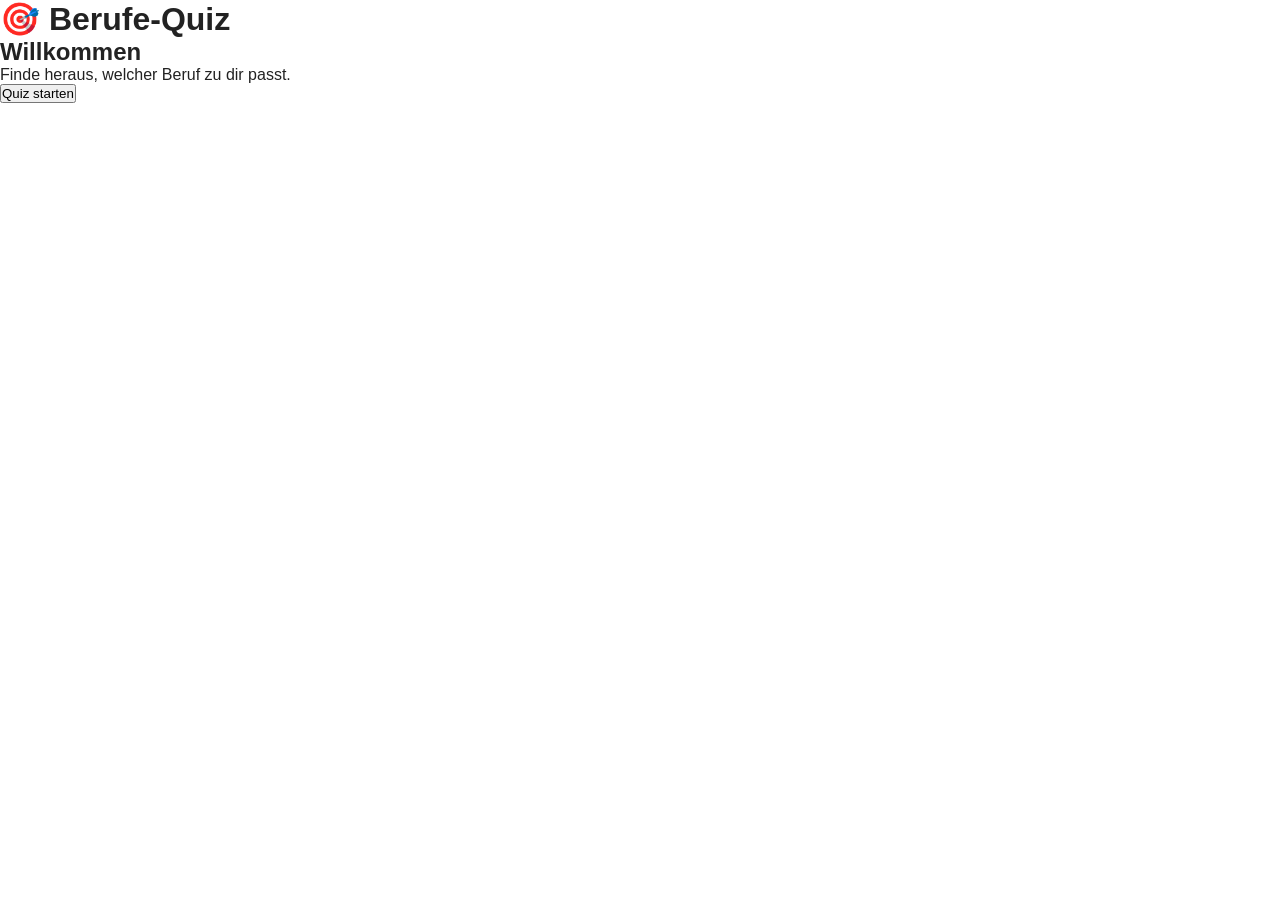
<file: index.html>
<!DOCTYPE html>
<html lang="de">
<head>
    <meta charset="UTF-8">
    <meta name="viewport" content="width=device-width, initial-scale=1.0">
    <title>Berufe-Quiz</title>

    <link rel="stylesheet" href="css/style.css">
</head>
<body>

<header>
    <h1>🎯 Berufe-Quiz</h1>
</header>

<main>

<section id="startScreen">

    <h2>Willkommen</h2>

    <p>
        Finde heraus, welcher Beruf zu dir passt.
    </p>

    <button id="startButton">
        Quiz starten
    </button>

</section>


<section id="quizScreen" class="hidden">

    <h2 id="question">
        Frage
    </h2>

    <div id="answers">

    </div>

</section>


<section id="resultScreen" class="hidden">

    <h2>Ergebnis</h2>

    <div id="result">

    </div>

</section>

</main>

<script src="js/quiz.js"></script>
<script src="js/app.js"></script>

</body>
</html>
</file>
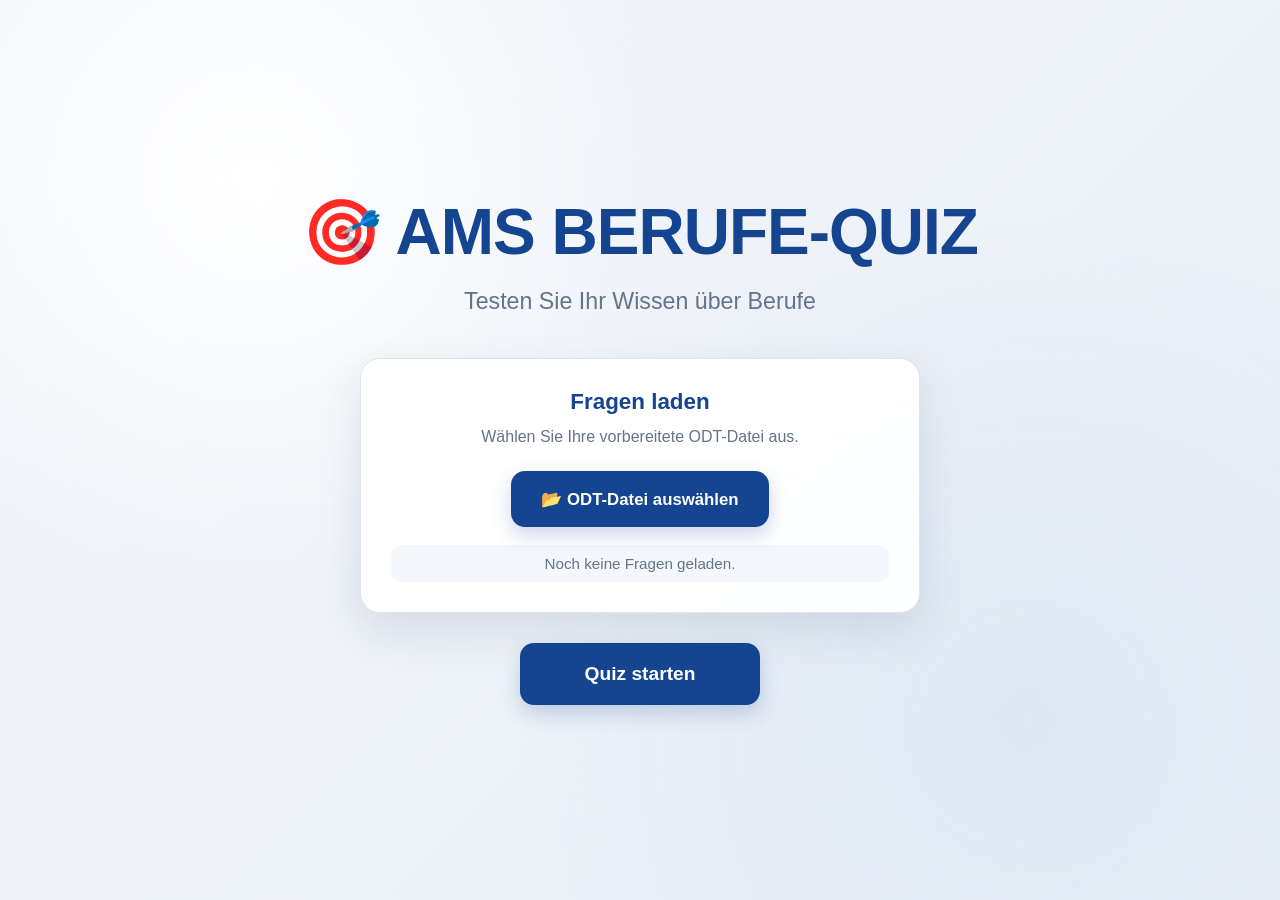
<file: Build 005/index.html>
<!DOCTYPE html>
<html lang="de">

<head>

    <meta charset="UTF-8">

    <meta
        name="viewport"
        content="width=device-width, initial-scale=1.0"
    >

    <title>AMS Berufe-Quiz | Build 005</title>

    <link
        rel="stylesheet"
        href="css/style.css"
    >

</head>


<body>

    <!-- ===================================== -->
    <!-- HINTERGRUND -->
    <!-- ===================================== -->

    <div class="background"></div>


    <!-- ===================================== -->
    <!-- STARTBILDSCHIRM -->
    <!-- ===================================== -->

    <section
        id="startScreen"
        class="screen active"
    >

        <div class="logo">

            <h1>
                🎯 AMS BERUFE-QUIZ
            </h1>

            <p>
                Testen Sie Ihr Wissen über Berufe
            </p>

        </div>


        <!-- ================================= -->
        <!-- ODT IMPORT -->
        <!-- ================================= -->

        <div class="importBox">

            <h3>
                Fragen laden
            </h3>

            <p>
                Wählen Sie Ihre vorbereitete
                ODT-Datei aus.
            </p>

            <label
                for="odtFile"
                class="primaryButton"
            >
                📂 ODT-Datei auswählen
            </label>

            <input
                type="file"
                id="odtFile"
                accept=".odt"
                hidden
            >

            <div id="importStatus">
                Noch keine Fragen geladen.
            </div>

        </div>


        <!-- ================================= -->
        <!-- START -->
        <!-- ================================= -->

        <button
            id="startButton"
            class="primaryButton"
        >

            Quiz starten

        </button>

    </section>


    <!-- ===================================== -->
    <!-- QUIZ -->
    <!-- ===================================== -->

    <section
        id="quizScreen"
        class="screen hidden"
    >


        <!-- ================================= -->
        <!-- KOPF -->
        <!-- ================================= -->

        <div class="topBar">

            <div id="questionCounter">

                Frage 1 / 10

            </div>


            <div id="scoreDisplay">

                💰 0 Punkte

            </div>

        </div>


        <!-- ================================= -->
        <!-- FRAGE -->
        <!-- ================================= -->

        <div class="questionCard">

            <h2 id="question">

                Frage wird geladen...

            </h2>

        </div>


        <!-- ================================= -->
        <!-- ANTWORTEN -->
        <!-- ================================= -->

        <div
            id="answers"
            class="answersGrid"
        >

        </div>


        <!-- ================================= -->
        <!-- FORTSCHRITT -->
        <!-- ================================= -->

        <div class="progressWrapper">

            <div id="progressBar"></div>

        </div>


        <!-- ================================= -->
        <!-- MODERATORLEISTE -->
        <!-- ================================= -->

        <div class="moderatorBar">


            <button id="backQuestion">

                ◀ Zurück

            </button>


            <button id="timerButton">

                ⏱ Timer

            </button>


            <button
                id="nextQuestion"
                disabled
            >

                ▶ Weiter

            </button>


            <button id="endQuiz">

                🏁 Ende

            </button>


        </div>


        <!-- ================================= -->
        <!-- TIMER -->
        <!-- ================================= -->

        <div
            id="timerOverlay"
            class="timerOverlay"
        >

            <div class="timerBox">

                <div class="timerIcon">

                    ⏱

                </div>


                <div id="timerValue">

                    30

                </div>


                <div class="timerText">

                    Noch Zeit

                </div>

            </div>

        </div>

    </section>


    <!-- ===================================== -->
    <!-- ERGEBNIS -->
    <!-- ===================================== -->

    <section
        id="resultScreen"
        class="screen hidden"
    >

        <div class="resultCard">


            <!-- ================================= -->
            <!-- TITEL -->
            <!-- ================================= -->

            <h1>

                🏆 Quiz beendet!

            </h1>


            <!-- ================================= -->
            <!-- PUNKTE -->
            <!-- ================================= -->

            <div id="finalScore">

                0 Punkte

            </div>


            <!-- ================================= -->
            <!-- RICHTIGE ANTWORTEN -->
            <!-- ================================= -->

            <p id="finalResult">

                0 von 0 Fragen richtig

            </p>


            <!-- ================================= -->
            <!-- PROZENT -->
            <!-- ================================= -->

            <div
                id="finalPercentage"
                class="finalPercentage"
            >

                0 %

            </div>


            <!-- ================================= -->
            <!-- ERGEBNIS-FORTSCHRITTSBALKEN -->
            <!-- ================================= -->

            <div
                class="resultProgressWrapper"
            >

                <div
                    id="resultProgressBar"
                    class="resultProgressBar"
                ></div>

            </div>


            <!-- ================================= -->
            <!-- BEWERTUNG -->
            <!-- ================================= -->

            <div
                id="resultMessage"
                class="resultMessage"
            >

                Vielen Dank für Ihre Teilnahme!

            </div>


            <!-- ================================= -->
            <!-- ABSCHLUSSTEXT -->
            <!-- ================================= -->

            <p class="resultThanks">

                Vielen Dank für Ihre Teilnahme!

            </p>


            <!-- ================================= -->
            <!-- NEUES QUIZ -->
            <!-- ================================= -->

            <button
                id="restartQuiz"
                class="primaryButton"
            >

                Neues Quiz starten

            </button>


        </div>

    </section>


    <!-- ===================================== -->
    <!-- JAVASCRIPT -->
    <!-- ===================================== -->

    <script src="js/jszip.min.js"></script>

    <script src="js/odt-import.js"></script>

    <script src="js/quiz.js"></script>

    <script src="js/app.js"></script>


</body>

</html>
</file>
<file: css/style.css>
/* ================================
   BERUFE QUIZ - ALPHA 1.0
   ================================ */

:root{
    --primary:#154590;
    --success:#2D9359;
    --danger:#C61932;
    --accent:#F18725;

    --background:#ffffff;
    --card:#ffffff;
    --text:#222;
    --shadow:0 10px 25px rgba(0,0,0,.12);
}

*{
    margin:0;
    padding:0;
    box-sizing:border-box;
}

body{
    font-family:'Poppins',sans-serif;
    background:var(--background);
    color:var(--text);
    min-height:100vh;
}

/* HEADER */

.header{
    background:white;
    display:flex;
    justify-content:space-between;
    align-items:center;
    padding:18px 40px;
    border-bottom:4px solid var(--primary);
}

.logos{
    display:flex;
    gap:25px;
    align-items:center;
}

.logos img{
    height:55px;
}

/* TITEL */

.titleArea{
    background:var(--primary);
    color:white;
    text-align:center;
    padding:25px;
}

.titleArea h1{
    font-size:46px;
    letter-spacing:2px;
}

/* START */

.startCard{

    width:900px;
    margin:70px auto;

    background:white;

    border-radius:20px;

    box-shadow:var(--shadow);

    padding:60px;

    text-align:center;

}

.startCard h2{

    font-size:42px;
    margin-bottom:20px;

}

.startCard p{

    font-size:24px;
    margin-bottom:40px;

}

.startCard button{

    background:var(--primary);
    color:white;

    border:none;

    padding:18px 45px;

    border-radius:12px;

    font-size:24px;

    cursor:pointer;

}

.startCard button:hover{

    background:#0e3774;

}

/* QUIZ */

.hidden{

    display:none;

}

.questionCard{

    width:1500px;

    margin:40px auto;

    background:white;

    border-radius:20px;

    padding:45px;

    box-shadow:var(--shadow);

}

.questionHeader{

    color:var(--primary);

    font-weight:600;

    margin-bottom:25px;

}

#question{

    font-size:42px;

    margin-bottom:40px;

}

.answers{

    display:grid;

    grid-template-columns:1fr 1fr;

    gap:20px;

}

.answers button{

    background:#edf3ff;

    border:none;

    border-radius:16px;

    padding:25px;

    font-size:28px;

    cursor:pointer;

    transition:.25s;

}

.answers button:hover{

    transform:scale(1.02);

}

/* Moderator */

.menuButton{

    background:var(--primary);

    color:white;

    border:none;

    padding:12px 22px;

    border-radius:10px;

    cursor:pointer;

}

#moderatorPanel{

    position:fixed;

    top:0;

    right:-380px;

    width:360px;

    height:100vh;

    background:white;

    box-shadow:-8px 0 20px rgba(0,0,0,.15);

    transition:.35s;

    padding:30px;

    z-index:100;

}

#moderatorPanel.open{

    right:0;

}

.panelHeader{

    display:flex;

    justify-content:space-between;

    margin-bottom:30px;

}

#moderatorPanel button{

    width:100%;

    margin-bottom:15px;

    padding:18px;

    font-size:18px;

    border:none;

    border-radius:10px;

    cursor:pointer;

    background:var(--primary);

    color:white;

}

#overlay{

    position:fixed;

    inset:0;

    background:rgba(0,0,0,.35);

    display:none;

}

#overlay.show{

    display:block;

}
</file>
<file: Build 005/css/style.css>
/* ======================================
   AMS BERUFE-QUIZ
   Build 005
   style.css
   ====================================== */


/* ======================================
   AMS FARBEN
   ====================================== */

:root {

    --ams-blau: #154590;
    --ams-gruen: #2D9359;
    --ams-rot: #C61932;
    --ams-orange: #F18725;

    --hintergrund: #F4F7FB;
    --weiss: #FFFFFF;

    --text: #1F2937;
    --text-hell: #64748B;

    --border: #DCE4EE;

}


/* ======================================
   GRUNDLAGEN
   ====================================== */

* {

    box-sizing: border-box;

    margin: 0;
    padding: 0;

}


html,
body {

    width: 100%;
    min-height: 100%;

}


body {

    font-family:
        Arial,
        Helvetica,
        sans-serif;

    min-height: 100vh;

    background:
        linear-gradient(
            135deg,
            #F4F7FB 0%,
            #E8EEF6 100%
        );

    color: var(--text);

    overflow-x: hidden;

}


/* ======================================
   HINTERGRUND
   ====================================== */

.background {

    position: fixed;

    inset: 0;

    z-index: -1;

    background:
        radial-gradient(
            circle at 20% 20%,
            rgba(
                255,
                255,
                255,
                0.95
            ),
            transparent 35%
        ),

        radial-gradient(
            circle at 80% 80%,
            rgba(
                220,
                230,
                242,
                0.8
            ),
            transparent 40%
        );

}


/* ======================================
   SCREENS
   ====================================== */

.screen {

    width: 100%;

    min-height: 100vh;

    display: flex;

    flex-direction: column;

    align-items: center;

    justify-content: center;

    padding:
        40px 24px;

}


.hidden {

    display: none !important;

}


/* ======================================
   STARTBILDSCHIRM
   ====================================== */

#startScreen {

    gap: 30px;

    text-align: center;

}


/* ======================================
   LOGO / TITEL
   ====================================== */

.logo {

    max-width: 850px;

    margin-bottom: 10px;

}


.logo h1 {

    font-size:
        clamp(
            2.2rem,
            5vw,
            4.5rem
        );

    font-weight: 800;

    letter-spacing: -1px;

    color: var(--ams-blau);

    margin-bottom: 14px;

}


.logo p {

    font-size:
        clamp(
            1.1rem,
            2vw,
            1.45rem
        );

    color: var(--text-hell);

    line-height: 1.5;

}


/* ======================================
   ODT IMPORT
   ====================================== */

.importBox {

    width:
        min(
            100%,
            560px
        );

    padding: 30px;

    background:
        rgba(
            255,
            255,
            255,
            0.96
        );

    border:
        1px solid var(--border);

    border-radius: 20px;

    box-shadow:
        0 18px 45px
        rgba(
            30,
            55,
            85,
            0.12
        );

    text-align: center;

}


.importBox h3 {

    font-size: 1.4rem;

    color: var(--ams-blau);

    margin-bottom: 10px;

}


.importBox p {

    color: var(--text-hell);

    line-height: 1.5;

    margin-bottom: 22px;

}


/* ======================================
   IMPORT STATUS
   ====================================== */

#importStatus {

    margin-top: 18px;

    padding:
        10px 14px;

    border-radius: 10px;

    background: var(--hintergrund);

    color: var(--text-hell);

    font-size: 0.95rem;

}


/* ======================================
   BUTTONS
   ====================================== */

button,
.primaryButton {

    font-family: inherit;

    border: none;

    cursor: pointer;

    transition:
        transform 0.2s ease,
        box-shadow 0.2s ease,
        background 0.2s ease,
        opacity 0.2s ease;

}


/* ======================================
   HAUPTBUTTON
   ====================================== */

.primaryButton {

    display: inline-flex;

    align-items: center;

    justify-content: center;

    min-height: 56px;

    padding:
        0 30px;

    border-radius: 14px;

    background: var(--ams-blau);

    color: var(--weiss);

    font-size: 1.05rem;

    font-weight: 700;

    text-decoration: none;

    box-shadow:
        0 8px 20px
        rgba(
            21,
            69,
            144,
            0.22
        );

}


.primaryButton:hover {

    transform:
        translateY(-2px);

    box-shadow:
        0 12px 25px
        rgba(
            21,
            69,
            144,
            0.28
        );

}


.primaryButton:active {

    transform:
        translateY(0);

}


/* ======================================
   START BUTTON
   ====================================== */

#startButton {

    min-width: 240px;

    min-height: 62px;

    font-size: 1.2rem;

}


/* ======================================
   QUIZ
   ====================================== */

#quizScreen {

    justify-content: flex-start;

    padding-top: 45px;

    gap: 24px;

}


/* ======================================
   KOPF
   ====================================== */

.topBar {

    width:
        min(
            100%,
            1000px
        );

    display: flex;

    justify-content: space-between;

    align-items: center;

    gap: 20px;

    padding:
        16px 22px;

    background: var(--ams-blau);

    border-radius: 14px;

    box-shadow:
        0 8px 25px
        rgba(
            21,
            69,
            144,
            0.15
        );

    font-weight: 700;

    color: var(--weiss);

}


#questionCounter {

    color: var(--weiss);

}


#scoreDisplay {

    color: var(--weiss);

}


/* ======================================
   FRAGE – HERVORGEHOBEN
   ====================================== */

.questionCard {

    width:
        min(
            100%,
            1000px
        );

    padding:
        42px 48px;

    background: var(--weiss);

    border-radius: 24px;

    border-left:
        8px solid var(--ams-blau);

    box-shadow:
        0 14px 35px
        rgba(
            21,
            69,
            144,
            0.14
        );

    position: relative;

}


.questionCard::before {

    content: "FRAGE";

    position: absolute;

    top: -14px;

    left: 28px;

    padding:
        6px 14px;

    background: var(--ams-blau);

    color: var(--weiss);

    border-radius: 8px;

    font-size: 0.75rem;

    font-weight: 800;

    letter-spacing: 1px;

}


.questionCard h2 {

    color: var(--ams-blau);

    font-size:
        clamp(
            1.5rem,
            3vw,
            2.3rem
        );

    line-height: 1.4;

    text-align: left;

}


/* ======================================
   ANTWORTEN
   ====================================== */

.answersGrid {

    width:
        min(
            100%,
            1000px
        );

    display: grid;

    grid-template-columns:
        repeat(
            2,
            minmax(0, 1fr)
        );

    gap: 18px;

}


.answerButton {

    min-height: 88px;

    padding:
        20px 24px;

    display: flex;

    align-items: center;

    gap: 14px;

    border-radius: 16px;

    border:
        2px solid var(--border);

    background: var(--weiss);

    color: var(--text);

    text-align: left;

    font-size: 1.08rem;

    line-height: 1.4;

    box-shadow:
        0 6px 16px
        rgba(
            30,
            55,
            85,
            0.07
        );

    position: relative;

    overflow: hidden;

}


/* ======================================
   LINKER AKZENT
   ====================================== */

.answerButton::before {

    content: "";

    position: absolute;

    left: 0;

    top: 0;

    bottom: 0;

    width: 5px;

    background: var(--ams-blau);

    transition:
        width 0.2s ease;

}


/* ======================================
   HOVER
   ====================================== */

.answerButton:hover {

    border-color: var(--ams-blau);

    transform:
        translateY(-3px);

    box-shadow:
        0 10px 22px
        rgba(
            21,
            69,
            144,
            0.14
        );

}


.answerButton:hover::before {

    width: 8px;

}


/* ======================================
   AUSGEWÄHLT
   ====================================== */

.answerButton.selected {

    background: var(--ams-orange);

    border-color: var(--ams-orange);

    color: var(--weiss);

    box-shadow:
        0 10px 25px
        rgba(
            241,
            135,
            37,
            0.25
        );

}


.answerButton.selected::before {

    background: var(--weiss);

    width: 8px;

}


/* ======================================
   RICHTIGE ANTWORT
   ====================================== */

.answerButton.correct {

    background: var(--ams-gruen);

    border-color: var(--ams-gruen);

    color: var(--weiss);

    box-shadow:
        0 10px 25px
        rgba(
            45,
            147,
            89,
            0.25
        );

}


.answerButton.correct::before {

    background: var(--weiss);

    width: 8px;

}


/* ======================================
   FALSCHE ANTWORT
   ====================================== */

.answerButton.wrong {

    background: var(--ams-rot);

    border-color: var(--ams-rot);

    color: var(--weiss);

    box-shadow:
        0 10px 25px
        rgba(
            198,
            25,
            50,
            0.25
        );

}


.answerButton.wrong::before {

    background: var(--weiss);

    width: 8px;

}


/* ======================================
   ANTWORT AUFLÖSUNG
   ====================================== */

.answerButton.answerReveal {

    transform:
        scale(1.02);

}


/* ======================================
   FORTSCHRITT IM QUIZ
   ====================================== */

.progressWrapper {

    width:
        min(
            100%,
            1000px
        );

    height: 10px;

    overflow: hidden;

    background: #DCE4EE;

    border-radius: 999px;

}


#progressBar {

    width: 0;

    height: 100%;

    background: var(--ams-orange);

    border-radius: 999px;

    transition:
        width 0.35s ease;

}


/* ======================================
   MODERATORLEISTE
   ====================================== */

.moderatorBar {

    width:
        min(
            100%,
            1000px
        );

    display: flex;

    justify-content: center;

    align-items: center;

    gap: 14px;

    flex-wrap: wrap;

    margin-top: 4px;

}


.moderatorBar button {

    min-height: 52px;

    min-width: 125px;

    padding:
        0 22px;

    border-radius: 13px;

    font-family: inherit;

    font-size: 1rem;

    font-weight: 700;

    cursor: pointer;

    transition:
        transform 0.2s ease,
        box-shadow 0.2s ease,
        background 0.2s ease,
        color 0.2s ease;

}


/* ======================================
   ZURÜCK
   ====================================== */

#backQuestion {

    background: var(--weiss);

    border:
        2px solid var(--ams-blau);

    color: var(--ams-blau);

}


#backQuestion:hover {

    background: var(--ams-blau);

    color: var(--weiss);

    transform:
        translateY(-2px);

    box-shadow:
        0 7px 16px
        rgba(
            21,
            69,
            144,
            0.20
        );

}


/* ======================================
   TIMER
   ====================================== */

#timerButton {

    background: var(--weiss);

    border:
        2px solid var(--ams-blau);

    color: var(--ams-blau);

}


#timerButton:hover {

    background: var(--ams-blau);

    color: var(--weiss);

    transform:
        translateY(-2px);

    box-shadow:
        0 7px 16px
        rgba(
            21,
            69,
            144,
            0.20
        );

}


/* ======================================
   WEITER
   ====================================== */

#nextQuestion {

    background: var(--ams-orange);

    border:
        2px solid var(--ams-orange);

    color: var(--weiss);

    box-shadow:
        0 6px 16px
        rgba(
            241,
            135,
            37,
            0.22
        );

}


#nextQuestion:hover {

    background: #D96F13;

    border-color: #D96F13;

    transform:
        translateY(-2px);

    box-shadow:
        0 9px 20px
        rgba(
            241,
            135,
            37,
            0.30
        );

}


#nextQuestion:disabled {

    background: #E5E7EB;

    border-color: #E5E7EB;

    color: #9CA3AF;

    box-shadow: none;

    opacity: 1;

    cursor: not-allowed;

    transform: none;

}


/* ======================================
   ENDE
   ====================================== */

#endQuiz {

    background: var(--weiss);

    border:
        2px solid var(--ams-rot);

    color: var(--ams-rot);

}


#endQuiz:hover {

    background: var(--ams-rot);

    color: var(--weiss);

    transform:
        translateY(-2px);

    box-shadow:
        0 7px 16px
        rgba(
            198,
            25,
            50,
            0.22
        );

}


/* ======================================
   TIMER OVERLAY
   ====================================== */

#timerOverlay {

    position: fixed;

    inset: 0;

    display: none;

    align-items: center;

    justify-content: center;

    background:
        rgba(
            15,
            30,
            50,
            0.45
        );

    z-index: 1000;

}


#timerOverlay.show {

    display: flex;

}


.timerBox {

    width: 230px;

    padding: 30px;

    text-align: center;

    background: var(--weiss);

    border-radius: 24px;

    border-top:
        6px solid var(--ams-orange);

    box-shadow:
        0 25px 60px
        rgba(
            0,
            0,
            0,
            0.25
        );

}


.timerIcon {

    font-size: 2.5rem;

    margin-bottom: 8px;

}


#timerValue {

    font-size: 4rem;

    font-weight: 800;

    color: var(--ams-blau);

    line-height: 1;

}


.timerText {

    margin-top: 10px;

    color: var(--text-hell);

    font-weight: 600;

}


/* ======================================
   ERGEBNIS / QUIZ BEENDET
   ====================================== */

#resultScreen {

    text-align: center;

    gap: 24px;

    animation:
        resultScreenIn 0.55s ease;

}


/* ======================================
   ERGEBNIS ANIMATION
   ====================================== */

@keyframes resultScreenIn {

    from {

        opacity: 0;

        transform:
            translateY(18px)
            scale(0.98);

    }

    to {

        opacity: 1;

        transform:
            translateY(0)
            scale(1);

    }

}


/* ======================================
   ERGEBNISKARTE
   ====================================== */

.resultCard {

    width:
        min(
            100%,
            650px
        );

    padding:
        55px 45px;

    background: var(--weiss);

    border-radius: 28px;

    border-top:
        8px solid var(--ams-orange);

    box-shadow:
        0 22px 55px
        rgba(
            30,
            55,
            85,
            0.14
        );

    position: relative;

    overflow: hidden;

}


/* ======================================
   DEKORATIVE AKZENTE
   ====================================== */

.resultCard::before {

    content: "";

    position: absolute;

    width: 180px;

    height: 180px;

    border-radius: 50%;

    background:
        rgba(
            241,
            135,
            37,
            0.08
        );

    top: -90px;

    right: -70px;

}


.resultCard::after {

    content: "";

    position: absolute;

    width: 120px;

    height: 120px;

    border-radius: 50%;

    background:
        rgba(
            21,
            69,
            144,
            0.06
        );

    bottom: -60px;

    left: -45px;

}


/* ======================================
   TITEL
   ====================================== */

.resultCard h1 {

    position: relative;

    z-index: 1;

    color: var(--ams-blau);

    font-size:
        clamp(
            2rem,
            5vw,
            3rem
        );

    font-weight: 800;

    margin-bottom: 30px;

}


/* ======================================
   PUNKTE
   ====================================== */

#finalScore {

    position: relative;

    z-index: 1;

    display: inline-block;

    padding:
        8px 24px;

    border-radius: 18px;

    background:
        rgba(
            21,
            69,
            144,
            0.08
        );

    color: var(--ams-blau);

    font-size:
        clamp(
            2.8rem,
            7vw,
            4.5rem
        );

    font-weight: 800;

    line-height: 1.1;

    margin-bottom: 22px;

}


/* ======================================
   RICHTIGE FRAGEN
   ====================================== */

#finalResult {

    position: relative;

    z-index: 1;

    display: inline-block;

    padding:
        12px 20px;

    border-radius: 14px;

    background:
        rgba(
            45,
            147,
            89,
            0.10
        );

    color: var(--ams-gruen);

    font-size:
        clamp(
            1.1rem,
            3vw,
            1.4rem
        );

    font-weight: 800;

    margin-bottom: 22px;

}


/* ======================================
   PROZENTANZEIGE
   ====================================== */

.resultPercentage {

    position: relative;

    z-index: 1;

    display: flex;

    justify-content: center;

    align-items: center;

    margin-bottom: 18px;

}


#finalPercentage {

    display: inline-flex;

    align-items: center;

    justify-content: center;

    min-width: 105px;

    min-height: 52px;

    padding:
        8px 18px;

    border-radius: 14px;

    background:
        rgba(
            241,
            135,
            37,
            0.12
        );

    color: var(--ams-orange);

    font-size: 1.55rem;

    font-weight: 800;

}


/* ======================================
   ERGEBNISBALKEN
   ====================================== */

.resultProgressWrapper {

    position: relative;

    z-index: 1;

    width: 100%;

    height: 18px;

    margin-bottom: 30px;

    overflow: hidden;

    background: #E4EAF2;

    border-radius: 999px;

    box-shadow:
        inset 0 2px 5px
        rgba(
            30,
            55,
            85,
            0.08
        );

}


.resultProgressBar {

    width: 0;

    height: 100%;

    background:
        linear-gradient(
            90deg,
            var(--ams-blau),
            var(--ams-orange)
        );

    border-radius: 999px;

    transition:
        width 0.9s ease;

    box-shadow:
        0 3px 10px
        rgba(
            241,
            135,
            37,
            0.25
        );

}


/* ======================================
   DANKES-TEXT
   ====================================== */

.resultMessage {

    position: relative;

    z-index: 1;

    color: var(--text-hell);

    font-size: 1rem;

    line-height: 1.5;

    margin-bottom: 28px;

}


/* ======================================
   NEUES QUIZ
   ====================================== */

#restartQuiz {

    position: relative;

    z-index: 1;

    min-width: 240px;

    min-height: 58px;

    padding:
        0 30px;

    border-radius: 15px;

    background: var(--ams-blau);

    color: var(--weiss);

    font-size: 1.05rem;

    font-weight: 700;

    box-shadow:
        0 8px 20px
        rgba(
            21,
            69,
            144,
            0.22
        );

}


#restartQuiz:hover {

    transform:
        translateY(-3px);

    box-shadow:
        0 12px 28px
        rgba(
            21,
            69,
            144,
            0.30
        );

}


#restartQuiz:active {

    transform:
        translateY(0);

}


/* ======================================
   RESPONSIVE
   ====================================== */

@media (max-width: 700px) {

    .screen {

        padding:
            25px 16px;

    }


    .logo h1 {

        font-size: 2.2rem;

    }


    .importBox {

        padding:
            24px 20px;

    }


    .answersGrid {

        grid-template-columns: 1fr;

        gap: 14px;

    }


    .questionCard {

        padding:
            34px 24px;

        border-left-width: 6px;

    }


    .questionCard h2 {

        text-align: left;

        font-size: 1.4rem;

    }


    .answerButton {

        min-height: 75px;

        padding:
            18px 20px;

        font-size: 1rem;

    }


    .topBar {

        padding:
            14px 16px;

        font-size: 0.9rem;

    }


    .moderatorBar {

        gap: 9px;

    }


    .moderatorBar button {

        min-width: 105px;

        min-height: 48px;

        padding:
            0 15px;

        font-size: 0.9rem;

    }


    /* ==================================
       ERGEBNIS – HANDY
       ================================== */

    #resultScreen {

        padding:
            24px 16px;

    }


    .resultCard {

        padding:
            42px 22px;

        border-radius: 22px;

        border-top-width: 6px;

    }


    .resultCard h1 {

        margin-bottom: 24px;

        font-size: 2rem;

    }


    #finalScore {

        font-size: 3rem;

        padding:
            8px 18px;

    }


    #finalResult {

        font-size: 1.1rem;

        padding:
            10px 15px;

    }


    #finalPercentage {

        min-width: 95px;

        min-height: 48px;

        font-size: 1.35rem;

    }


    .resultProgressWrapper {

        height: 15px;

        margin-bottom: 26px;

    }


    #restartQuiz {

        width: 100%;

        min-width: 0;

    }

}
</file>
